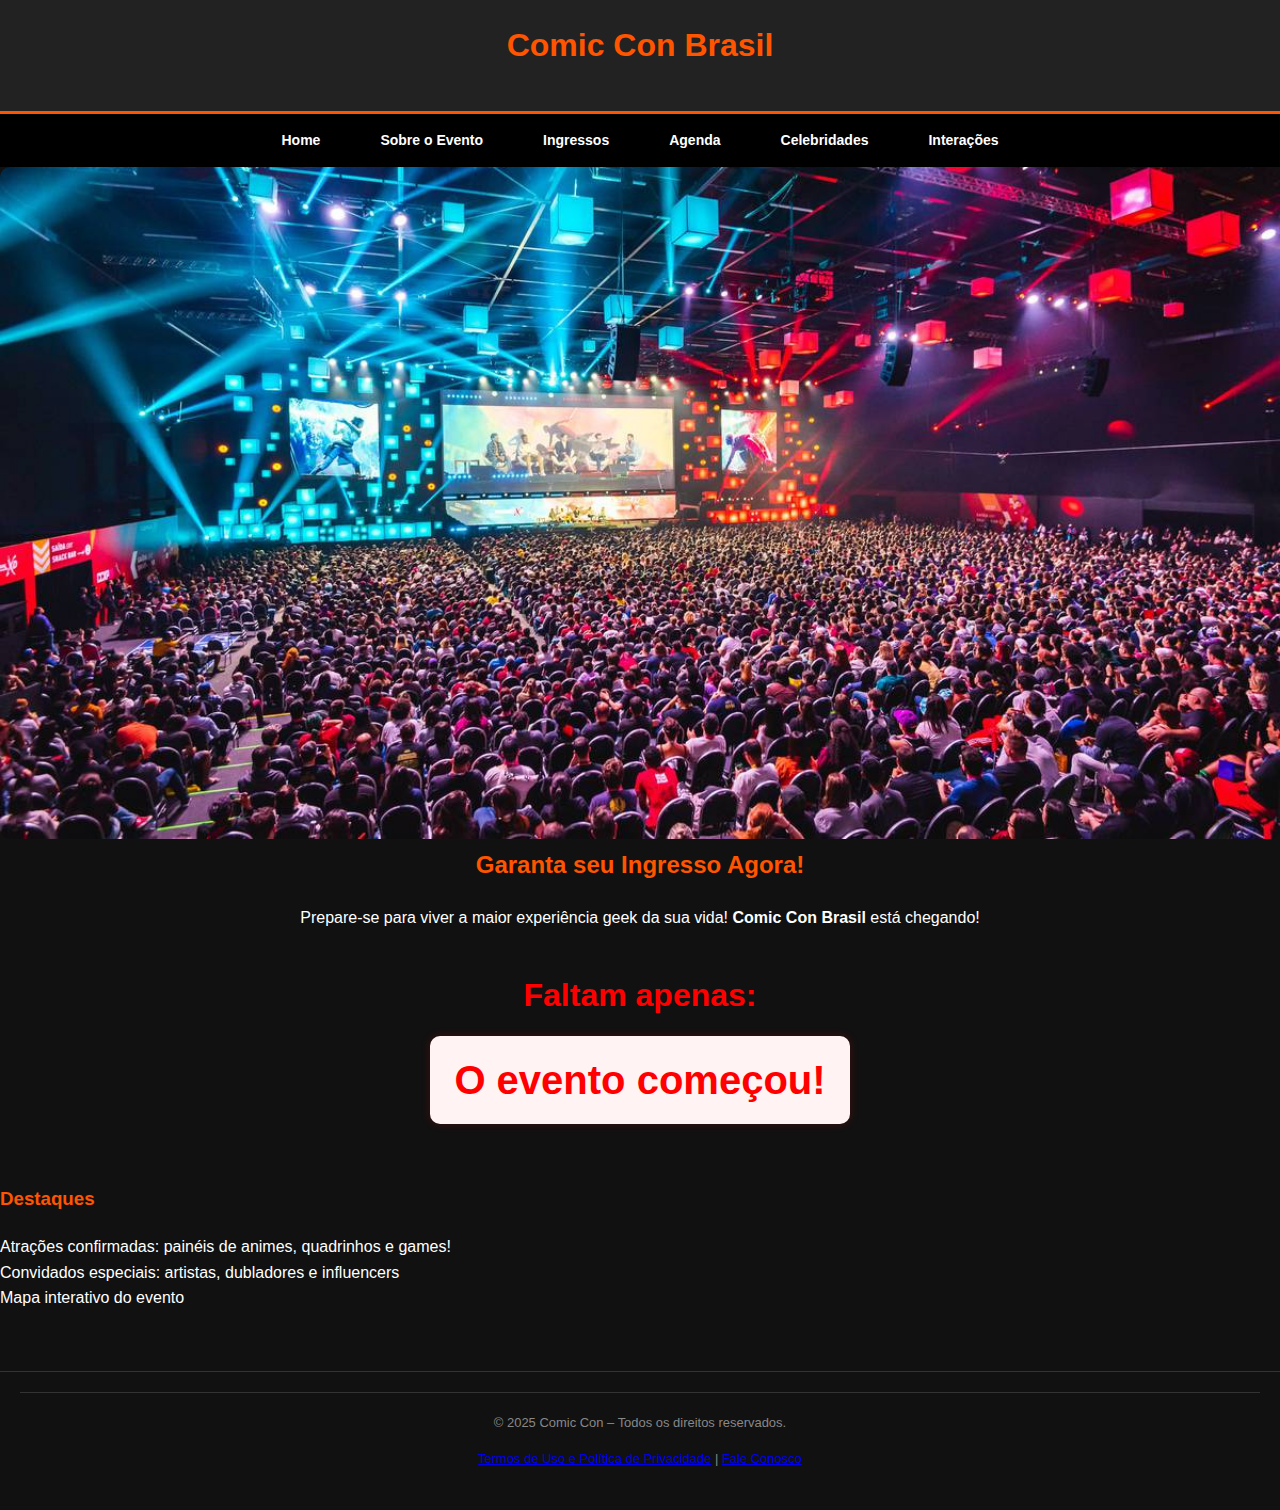
<file: index.html>
<!DOCTYPE html>
<html lang="pt-BR">
<head>
  <meta charset="UTF-8">
  <meta name="viewport" content="width=device-width, initial-scale=1.0">
    <link rel="icon" href="favicon mamaco.png" type="image/x-icon">
  <title>Comic Con Brasil</title>
  <link rel="stylesheet" href="style.css">
</head>
<body>
  <header class="topo">
    <h1>Comic Con Brasil
    </h1>
  </header>
  <nav>
    <a href="index.html">Home</a>
    <a href="sobre.html">Sobre o Evento</a>
    <a href="ingressos.html">Ingressos</a>
    <a href="programação.html">Agenda</a>
    <a href="participantescomic.html">Celebridades</a>
    <a href="interacao.html">Interações</a>
  </nav>

  <main class="conteudo">
    <section>
      <img src="ccxp-2019.png" alt="Banner Comic Con" style="width:100%; border-radius: 10px;">
      <center><h2>Garanta seu Ingresso Agora!</h2>
      <p>Prepare-se para viver a maior experiência geek da sua vida! <strong>Comic Con Brasil</strong> está chegando!</p></center>
    <section class="contagem-container">
    <h2>Faltam apenas:</h2>
      <div id="contador" class="contador-dinamico"></div>
    </section>



    </section>

    <section>
      <h3>Destaques</h3>
      <ul>
        <li>Atrações confirmadas: painéis de animes, quadrinhos e games!</li>
        <li>Convidados especiais: artistas, dubladores e influencers</li>
        <li>Mapa interativo do evento</li>
      </ul>
    </section>
  </main>
  <script>
  function atualizarContador() {
    const dataEvento = new Date("2025-09-01T10:00:00"); // Data do evento
    const agora = new Date();
    const tempoRestante = dataEvento - agora;

    if (tempoRestante <= 0) {
      document.getElementById("contador").innerHTML = "O evento começou!";
      return;
    }

    const dias = Math.floor(tempoRestante / (1000 * 60 * 60 * 24));
    const horas = Math.floor((tempoRestante / (1000 * 60 * 60)) % 24);
    const minutos = Math.floor((tempoRestante / (1000 * 60)) % 60);
    const segundos = Math.floor((tempoRestante / 1000) % 60);

    document.getElementById("contador").innerHTML =
      `${dias}d ${horas}h ${minutos}m ${segundos}s`;
  }

  setInterval(atualizarContador, 1000);
  atualizarContador(); // Executa ao carregar
</script>
<footer>
  <footer>
  <p>© 2025 Comic Con – Todos os direitos reservados.</p>
  <a href="termos.html">Termos de Uso e Política de Privacidade</a> |
  <a href="contato.html">Fale Conosco</a>
</footer>

</footer>
</body>
</html>
</file>
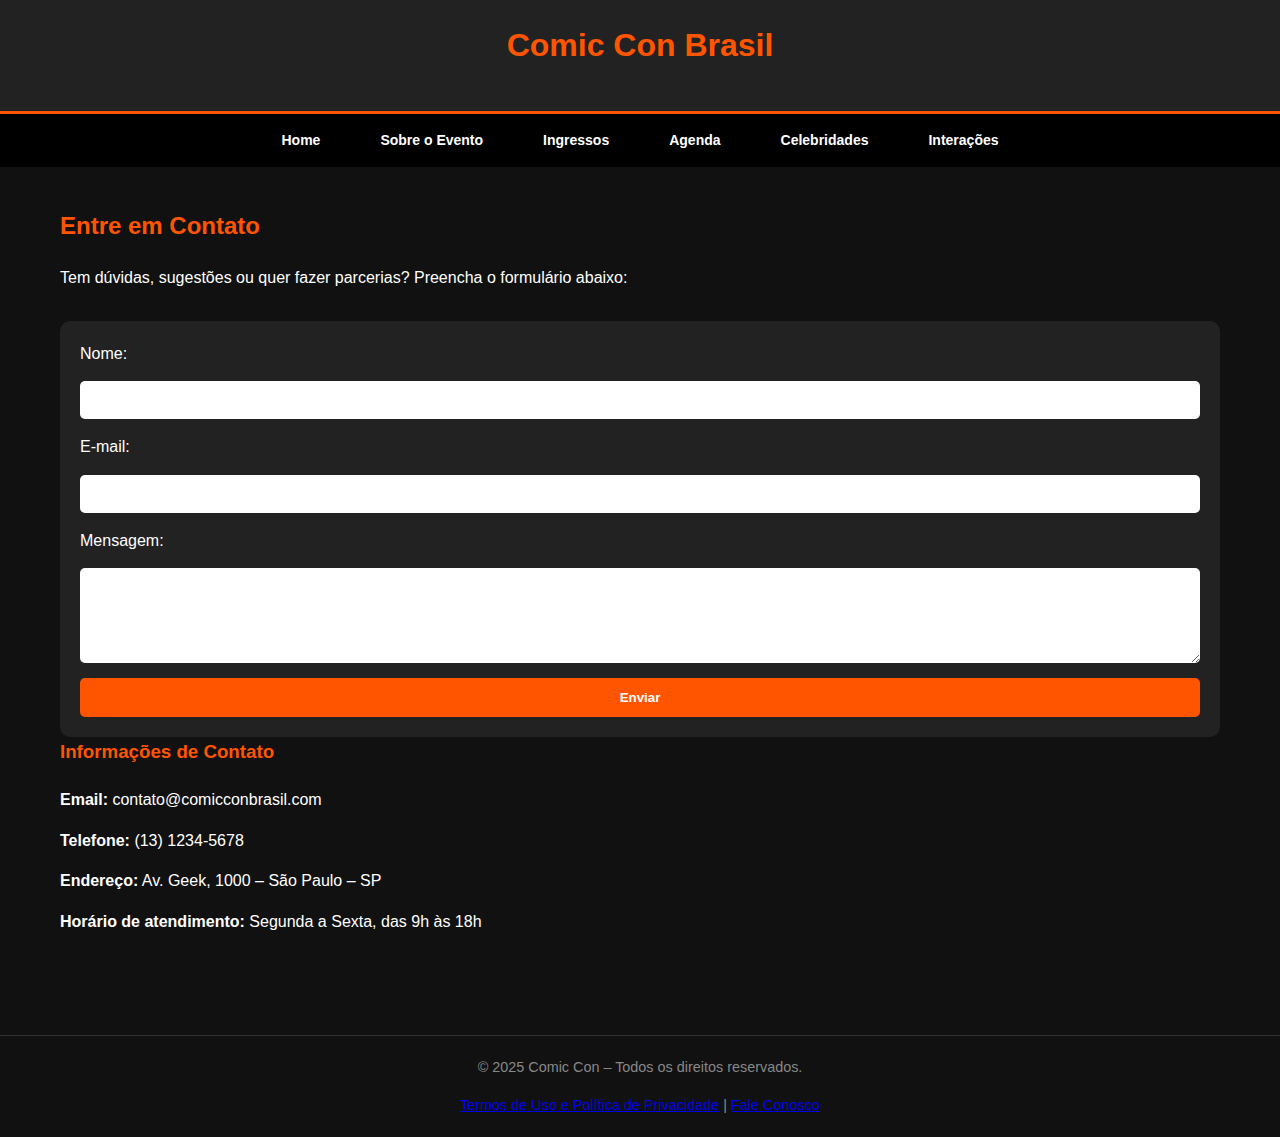
<file: contato.html>
<!DOCTYPE html>
<html lang="pt-BR">
<head>
  <meta charset="UTF-8" />
  <meta name="viewport" content="width=device-width, initial-scale=1.0" />
    <link rel="icon" href="favicon mamaco.png" type="image/x-icon">
  <title>Contato - Comic Con</title>
  <link rel="stylesheet" href="style.css" />
</head>
<body>
  <header>
    <h1>Comic Con Brasil</h1>
  </header>

  <nav>
    <a href="index.html">Home</a>
    <a href="sobre.html">Sobre o Evento</a>
    <a href="ingressos.html">Ingressos</a>
    <a href="programação.html">Agenda</a>
    <a href="participantescomic.html">Celebridades</a>
    <a href="interacao.html">Interações</a>
  </nav>

  <main class="container">
    <section>
      <h2>Entre em Contato</h2>
      <p>Tem dúvidas, sugestões ou quer fazer parcerias? Preencha o formulário abaixo:</p>

      <form action="#" method="post" class="formulario-contato">
        <label for="nome">Nome:</label>
        <input type="text" id="nome" name="nome" required />

        <label for="email">E-mail:</label>
        <input type="email" id="email" name="email" required />

        <label for="mensagem">Mensagem:</label>
        <textarea id="mensagem" name="mensagem" rows="5" required></textarea>

        <button type="submit">Enviar</button>
      </form>

      <div class="info-contato">
        <h3>Informações de Contato</h3>
        <p><strong>Email:</strong> contato@comicconbrasil.com</p>
        <p><strong>Telefone:</strong> (13) 1234-5678</p>
        <p><strong>Endereço:</strong> Av. Geek, 1000 – São Paulo – SP</p>
        <p><strong>Horário de atendimento:</strong> Segunda a Sexta, das 9h às 18h</p>
      </div>
    </section>
  </main>

  <footer>
  <p>© 2025 Comic Con – Todos os direitos reservados.</p>
  <a href="termos.html">Termos de Uso e Política de Privacidade</a> |
  <a href="contato.html">Fale Conosco</a>
  </footer>
</body>
</html>
</file>
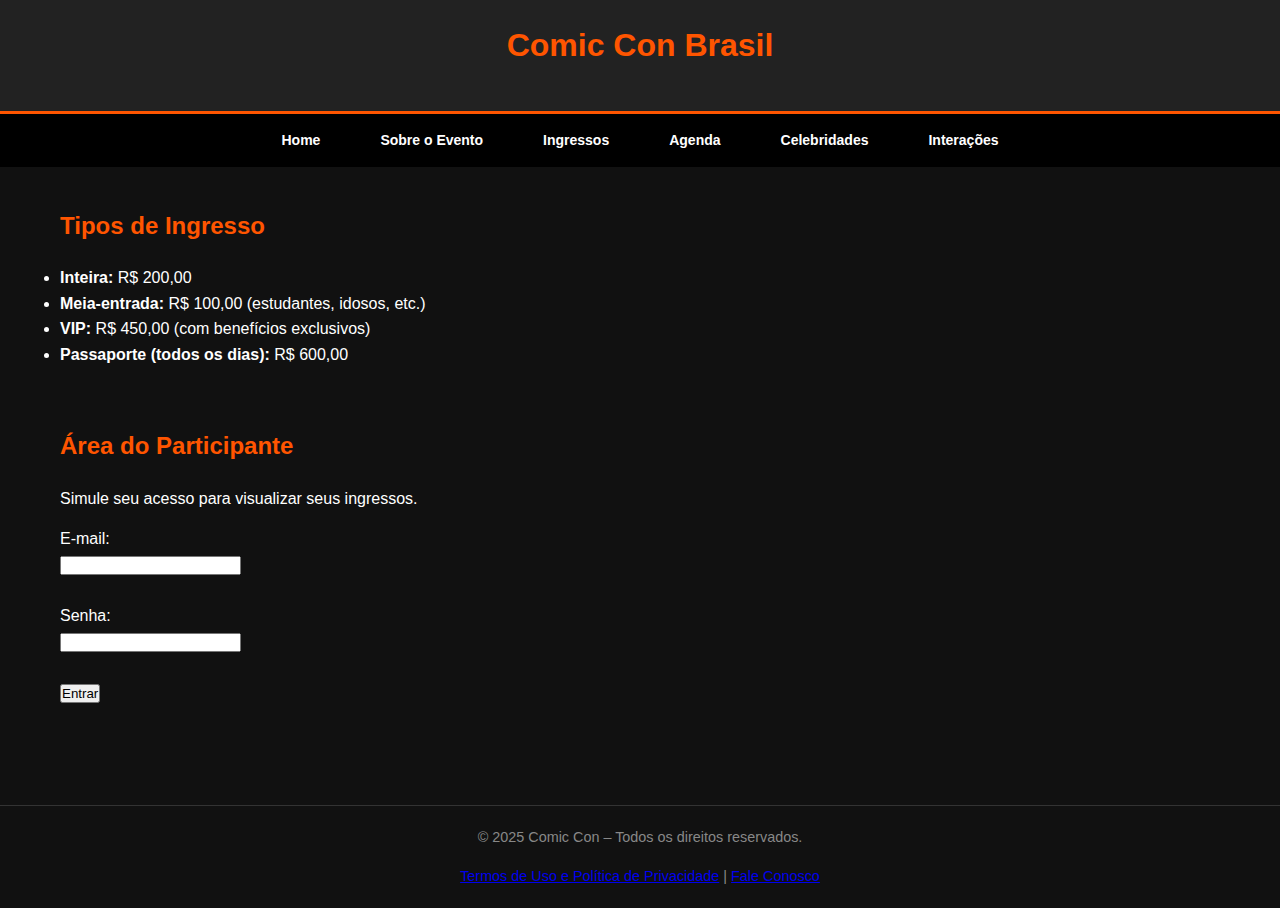
<file: ingressos.html>
<!DOCTYPE html>
<html lang="pt-br">
<head>
  <meta charset="UTF-8">
  <meta name="viewport" content="width=device-width, initial-scale=1.0">
    <link rel="icon" href="favicon mamaco.png" type="image/x-icon">
  <title>Ingressos - Comic Con</title>
  <link rel="stylesheet" href="style.css">
</head>
<body>
  <header>
    <h1>Comic Con Brasil</h1>

  </header>  
    <nav>
    <a href="index.html">Home</a>
    <a href="sobre.html">Sobre o Evento</a>
    <a href="ingressos.html">Ingressos</a>
    <a href="programação.html">Agenda</a>
    <a href="participantescomic.html">Celebridades</a>
    <a href="interacao.html">Interações</a>
    </nav>

  <main class="container">
    <section>
      <h2>Tipos de Ingresso</h2>
      <ul>
        <li><strong>Inteira:</strong> R$ 200,00</li>
        <li><strong>Meia-entrada:</strong> R$ 100,00 (estudantes, idosos, etc.)</li>
        <li><strong>VIP:</strong> R$ 450,00 (com benefícios exclusivos)</li>
        <li><strong>Passaporte (todos os dias):</strong> R$ 600,00</li>
      </ul>
    </section>

    <section>
      <h2>Área do Participante</h2>
      <p>Simule seu acesso para visualizar seus ingressos.</p>
      <form onsubmit="event.preventDefault(); mostrarIngresso();">
        <label for="email">E-mail:</label><br>
        <input type="email" id="email" required><br><br>

        <label for="senha">Senha:</label><br>
        <input type="password" id="senha" required><br><br>

        <button type="submit">Entrar</button>
      </form>

      <div id="ingressoInfo" style="display: none; margin-top: 20px;">
        <h3>Obrigado Por comprar os ingressos</h3>
        <p>Você adquiriu o ingresso VIP para o evento nos dias 10 a 13 de dezembro.</p>
      </div>
    </section>
  </main>

  <footer>
  <p>© 2025 Comic Con – Todos os direitos reservados.</p>
  <a href="termos.html">Termos de Uso e Política de Privacidade</a> |
  <a href="contato.html">Fale Conosco</a>
  </footer>

  <script>
    function mostrarIngresso() {
      document.getElementById("ingressoInfo").style.display = "block";
    }
  </script>
</body>
</html>
</file>
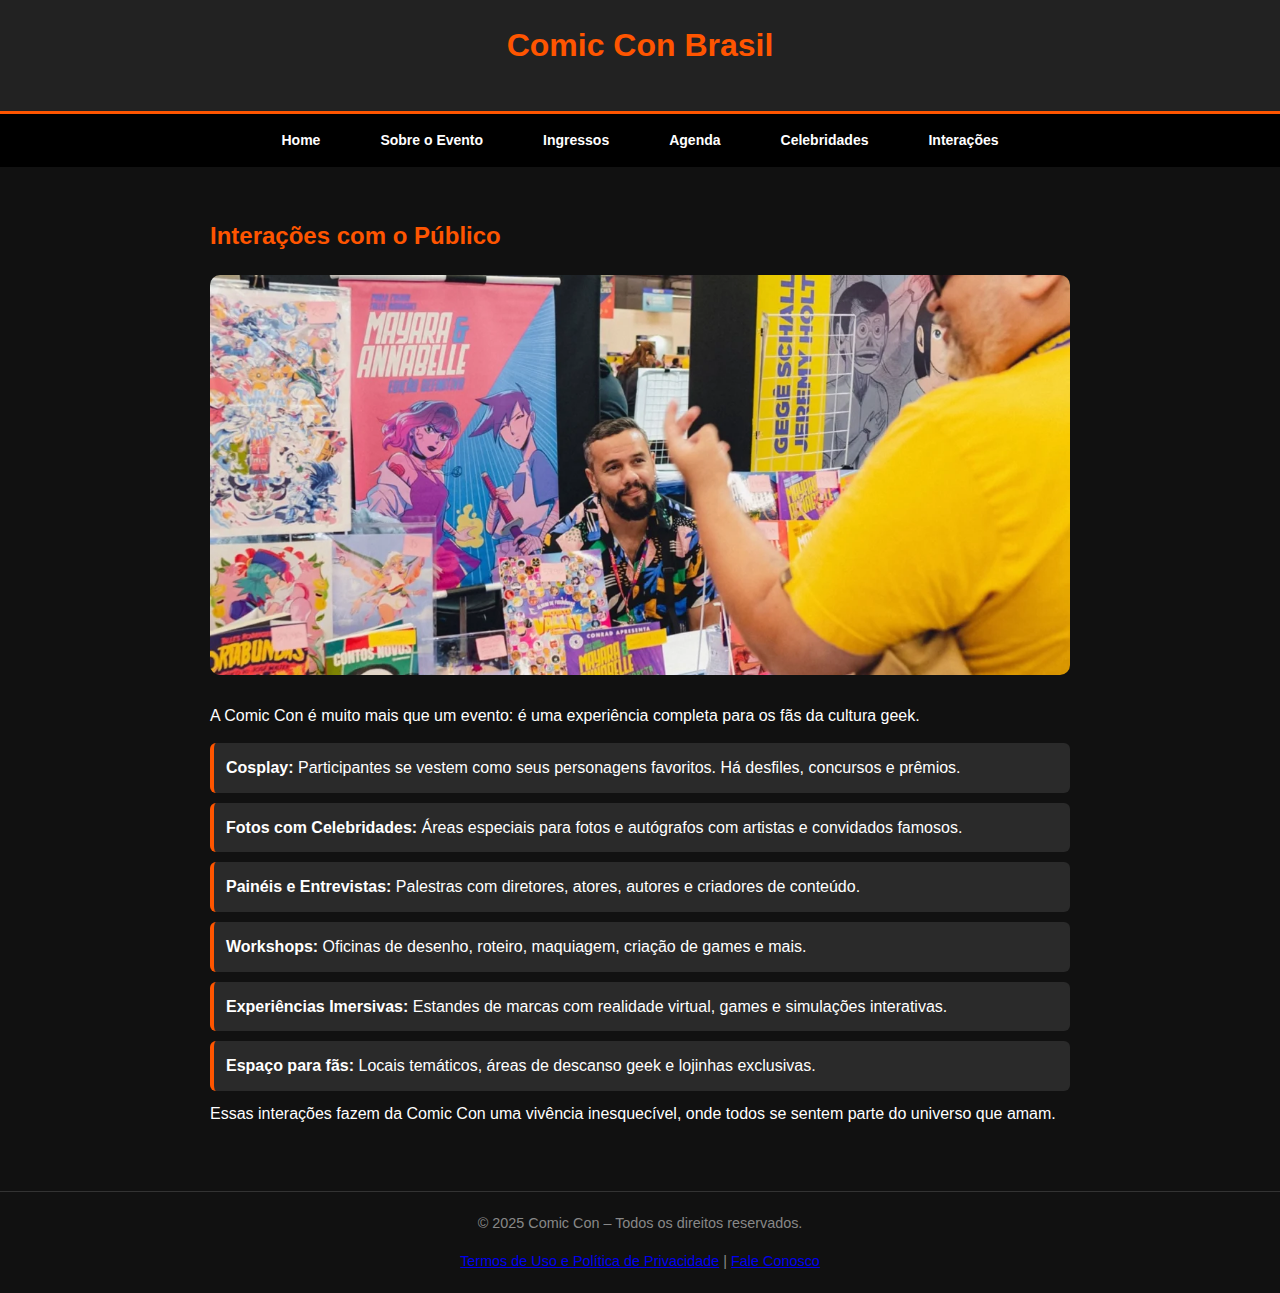
<file: interacao.html>
<!DOCTYPE html>
<html lang="pt-br">
<head>
  <meta charset="UTF-8">
  <meta name="viewport" content="width=device-width, initial-scale=1.0">

  <title>Interações com o Público - Comic Con</title>
   <link rel="icon" href="favicon mamaco.png" type="image/x-icon">
  <link rel="stylesheet" href="style.css">
</head>
<body>

  <header>
     <h1>Comic Con Brasil</h1>
  </header>

  <nav>
    <a href="index.html">Home</a>
    <a href="sobre.html">Sobre o Evento</a>
    <a href="ingressos.html">Ingressos</a>
    <a href="programação.html">Agenda</a>
    <a href="participantescomic.html">Celebridades</a>
    <a href="interacao.html">Interações</a>
  </nav>

  <div class="interacoes">
    <h2>Interações com o Público</h2>

    <img src="como-chegar-comic-con.png.webp" alt="Imagem de cosplay ou interação com público" class="imagem-interacao">

    <p>A Comic Con é muito mais que um evento: é uma experiência completa para os fãs da cultura geek.</p>

    <ul>
      <li><strong>Cosplay:</strong> Participantes se vestem como seus personagens favoritos. Há desfiles, concursos e prêmios.</li>
      <li><strong>Fotos com Celebridades:</strong> Áreas especiais para fotos e autógrafos com artistas e convidados famosos.</li>
      <li><strong>Painéis e Entrevistas:</strong> Palestras com diretores, atores, autores e criadores de conteúdo.</li>
      <li><strong>Workshops:</strong> Oficinas de desenho, roteiro, maquiagem, criação de games e mais.</li>
      <li><strong>Experiências Imersivas:</strong> Estandes de marcas com realidade virtual, games e simulações interativas.</li>
      <li><strong>Espaço para fãs:</strong> Locais temáticos, áreas de descanso geek e lojinhas exclusivas.</li>
    </ul>

    <p>Essas interações fazem da Comic Con uma vivência inesquecível, onde todos se sentem parte do universo que amam.</p>
  </div>
  <footer>
  <p>© 2025 Comic Con – Todos os direitos reservados.</p>
  <a href="termos.html">Termos de Uso e Política de Privacidade</a> |
  <a href="contato.html">Fale Conosco</a>
</footer>
</body>
</html>
</file>
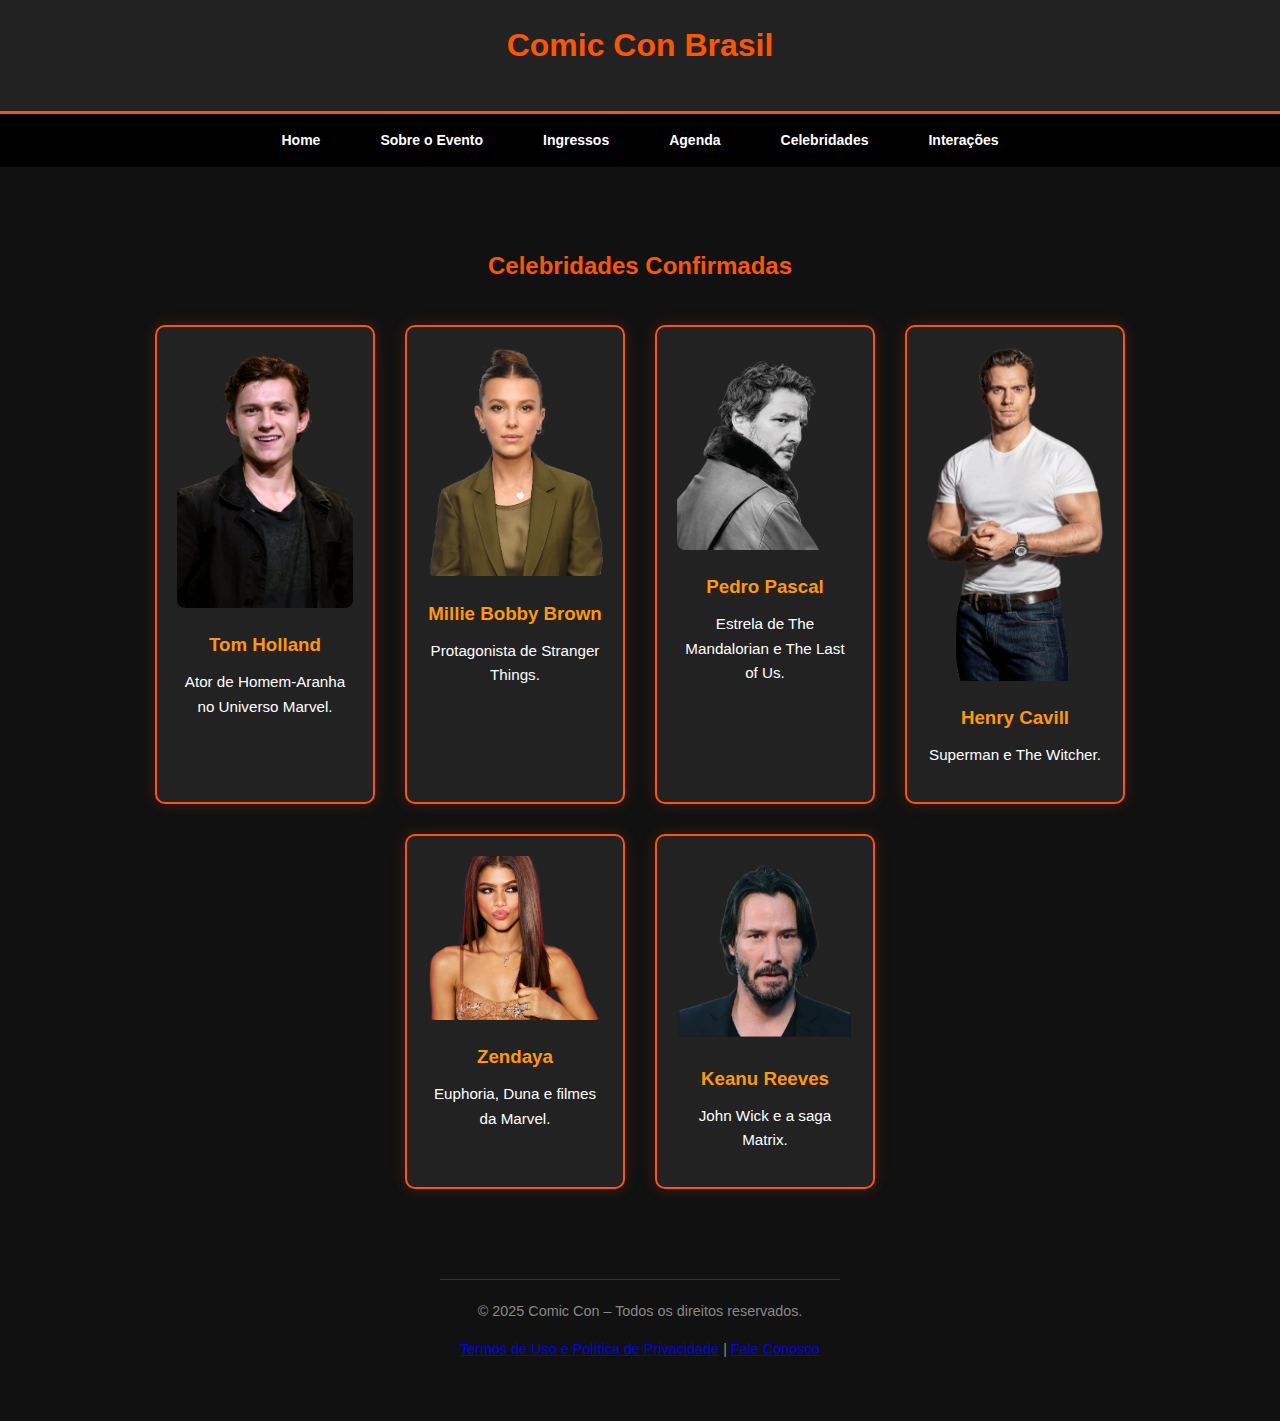
<file: participantescomic.html>
<!DOCTYPE html>
<html lang="pt-br">
<head>
  <meta charset="UTF-8">
  <meta name="viewport" content="width=device-width, initial-scale=1.0">
  <title>Celebridades - Comic Con</title>
   <link rel="icon" href="favicon mamaco.png" type="image/x-icon">
  <link rel="stylesheet" href="style.css">
</head>
<body>

  <header>
    <h1>Comic Con Brasil</h1>
  </header>

  <nav>
    <a href="index.html">Home</a>
    <a href="sobre.html">Sobre o Evento</a>
    <a href="ingressos.html">Ingressos</a>
    <a href="programação.html">Agenda</a>
    <a href="participantescomic.html">Celebridades</a>
    <a href="interacao.html">Interações</a>
  </nav>


  <div class="convidados-container">
  <div class="content">
  <section class="container">
  <CENTER><h2>Celebridades Confirmadas</h2></CENTER>  
  <div class="lista-convidados">
    <div class="convidado-card">
      <img src="Tom-Holland-Transparent-Image.png" alt="Tom Holland">
      <h3>Tom Holland</h3>
      <p>Ator de Homem-Aranha no Universo Marvel.</p>
    </div>
    <div class="convidado-card">
      <img src="Actress-Millie-Bobby-Brown-PNG-High-Quality-Image.png" alt="Millie Bobby Brown">
      <h3>Millie Bobby Brown</h3>
      <p>Protagonista de Stranger Things.</p>
    </div>
    <div class="convidado-card">
      <img src="pedro_pascal_side_looks_png_image_by_ongpng_dgyurxl-fullview-removebg-preview.png" alt="Pedro Pascal">
      <h3>Pedro Pascal</h3>
      <p>Estrela de The Mandalorian e The Last of Us.</p>
    </div>


      <div class="convidado-card">
        <img src="4014d3c2da7591f7749333b508711c9c-removebg-preview.png" alt="Henry Cavill">
        <h3>Henry Cavill</h3>
        <p>Superman e The Witcher.</p>
      </div>

      <div class="convidado-card">
        <img src="Zendaya-Download-Transparent-PNG-Image.png" alt="Zendaya">
        <h3>Zendaya</h3>
        <p>Euphoria, Duna e filmes da Marvel.</p>
      </div>

      <div class="convidado-card">
        <img src="730-7308587_keanu-reeves-png-removebg-preview.png" alt="Keanu Reeves">
        <h3>Keanu Reeves</h3>
        <p>John Wick e a saga Matrix.</p>
      </div>
</div>
  </div>
   <footer>
  <p>© 2025 Comic Con – Todos os direitos reservados.</p>
  <a href="termos.html">Termos de Uso e Política de Privacidade</a> |
  <a href="contato.html">Fale Conosco</a>
  </footer>
</body>
</html>
</file>
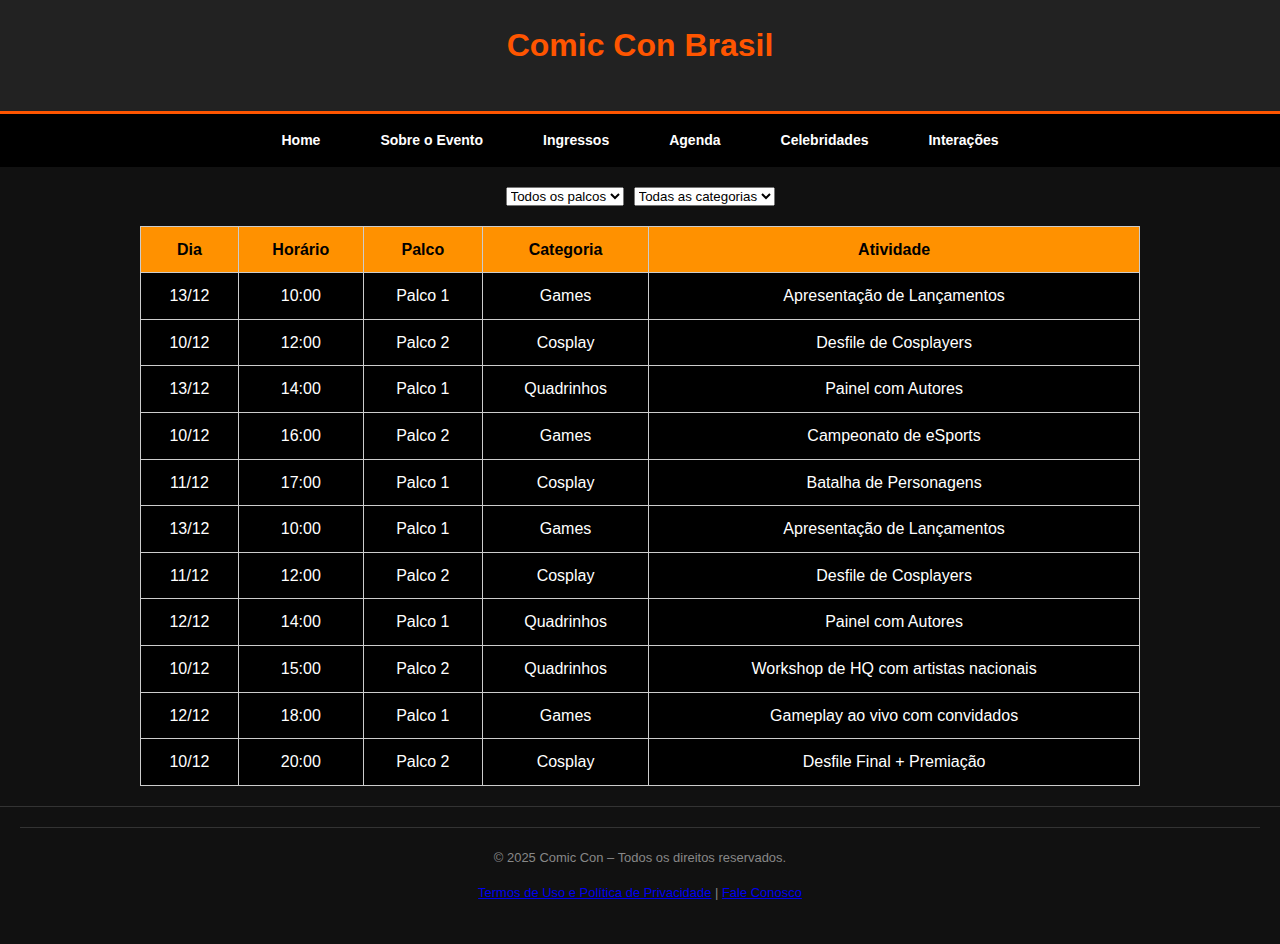
<file: programação.html>
<!DOCTYPE html>
<html lang="pt-BR">
<head>
  <meta charset="UTF-8">
  <meta name="viewport" content="width=device-width, initial-scale=1.0">
   <link rel="icon" href="favicon mamaco.png" type="image/x-icon">
  <title>Programação - Comic Con</title>
  <link rel="stylesheet" href="style.css">
  <style>
    .filtros {
      margin: 20px auto;
      max-width: 800px;
      display: flex;
      gap: 10px;
      justify-content: center;
    }
    .tabela-programacao {
      max-width: 1000px;
      margin: 20px auto;
      border-collapse: collapse;
      width: 100%;
    }
    .tabela-programacao th, .tabela-programacao td {
      border: 1px solid #ccc;
      padding: 10px;
      text-align: center;
    }
    .tabela-programacao th {
      background-color: #ff9100;
      color: rgb(0, 0, 0);
    }
    .tabela-programacao td {
      background-color: #000000;
    }
  </style>
</head>
<body>
  <header class="topo">
    <h1>Comic Con Brasil</h1>
  </header>
  <nav>
     <a href="index.html">Home</a>
    <a href="sobre.html">Sobre o Evento</a>
    <a href="ingressos.html">Ingressos</a>
    <a href="programação.html">Agenda</a>
    <a href="participantescomic.html">Celebridades</a>
    <a href="interacao.html">Interações</a>
  </nav>


  <main>
    <section class="filtros">
      <select id="filtroPalco">
        <option value="">Todos os palcos</option>
        <option value="palco1">Palco 1</option>
        <option value="palco2">Palco 2</option>
      </select>
      <select id="filtroCategoria">
        <option value="">Todas as categorias</option>
        <option value="games">Games</option>
        <option value="cosplay">Cosplay</option>
        <option value="quadrinhos">Quadrinhos</option>
      </select>
    </section>

    <table class="tabela-programacao">
      <thead>
        <tr>
          <th>Dia</th>
          <th>Horário</th>
          <th>Palco</th>
          <th>Categoria</th>
          <th>Atividade</th>
        </tr>
      </thead>
  <tbody id="corpoTabela">
<tr data-palco="palco1" data-categoria="games">
  <td>13/12</td>
  <td>10:00</td>
  <td>Palco 1</td>
  <td>Games</td>
  <td>Apresentação de Lançamentos</td>
</tr>
<tr data-palco="palco2" data-categoria="cosplay">
  <td>10/12</td>
  <td>12:00</td>
  <td>Palco 2</td>
  <td>Cosplay</td>
  <td>Desfile de Cosplayers</td>
</tr>
<tr data-palco="palco1" data-categoria="quadrinhos">
  <td>13/12</td>
  <td>14:00</td>
  <td>Palco 1</td>
  <td>Quadrinhos</td>
  <td>Painel com Autores</td>
</tr>
<tr data-palco="palco2" data-categoria="games">
  <td>10/12</td>
  <td>16:00</td>
  <td>Palco 2</td>
  <td>Games</td>
  <td>Campeonato de eSports</td>
</tr>
<tr data-palco="palco1" data-categoria="cosplay">
  <td>11/12</td>
  <td>17:00</td>
  <td>Palco 1</td>
  <td>Cosplay</td>
  <td>Batalha de Personagens</td>
  <tr data-palco="palco1" data-categoria="games">
</tr>
  <td>13/12</td>
  <td>10:00</td>
  <td>Palco 1</td>
  <td>Games</td>
  <td>Apresentação de Lançamentos</td>
</tr>
  <tr data-palco="palco2" data-categoria="cosplay">
  <td>11/12</td>
  <td>12:00</td>
  <td>Palco 2</td>
  <td>Cosplay</td>
  <td>Desfile de Cosplayers</td>
</tr>
<tr data-palco="palco1" data-categoria="quadrinhos">
  <td>12/12</td>
  <td>14:00</td>
  <td>Palco 1</td>
  <td>Quadrinhos</td>
  <td>Painel com Autores</td>
</tr>
<tr data-palco="palco2" data-categoria="quadrinhos">
  <td>10/12</td>
  <td>15:00</td>
  <td>Palco 2</td>
  <td>Quadrinhos</td>
  <td>Workshop de HQ com artistas nacionais</td>
</tr>
<tr data-palco="palco1" data-categoria="games">
  <td>12/12</td>
  <td>18:00</td>
  <td>Palco 1</td>
  <td>Games</td>
  <td>Gameplay ao vivo com convidados</td>
</tr>
<tr data-palco="palco2" data-categoria="cosplay">
  <td>10/12</td>
  <td>20:00</td>
  <td>Palco 2</td>
  <td>Cosplay</td>
  <td>Desfile Final + Premiação</td>
</tr>
      </tbody>
    </table>
    <div id="mensagemVazia" style="display: none; text-align: center; color: #f50; font-weight: bold; margin-top: 20px;">
  Nenhuma atividade encontrada para os filtros selecionados.
</div>
  </main>

 <footer>
<footer>
  <p>© 2025 Comic Con – Todos os direitos reservados.</p>
  <a href="termos.html">Termos de Uso e Política de Privacidade</a> |
  <a href="contato.html">Fale Conosco</a>
</footer>

</footer>
  <script>
    const filtroPalco = document.getElementById('filtroPalco');
    const filtroCategoria = document.getElementById('filtroCategoria');
    const linhas = document.querySelectorAll('#corpoTabela tr');
 
function filtrar() {
  const palco = filtroPalco.value;
  const categoria = filtroCategoria.value;

  let algumVisivel = false;

  linhas.forEach(linha => {
    const palcoLinha = linha.dataset.palco;
    const categoriaLinha = linha.dataset.categoria;

    const mostrar = (!palco || palco === palcoLinha) && (!categoria || categoria === categoriaLinha);
    linha.style.display = mostrar ? '' : 'none';

    if (mostrar) {
      algumVisivel = true;
    }
  });

  // Mostra ou esconde a mensagem "Nenhum resultado"
  const mensagem = document.getElementById("mensagemVazia");
  mensagem.style.display = algumVisivel ? 'none' : '';
}


    filtroPalco.addEventListener('change', filtrar);
    filtroCategoria.addEventListener('change', filtrar);
  </script>
</body>
</html>
</file>
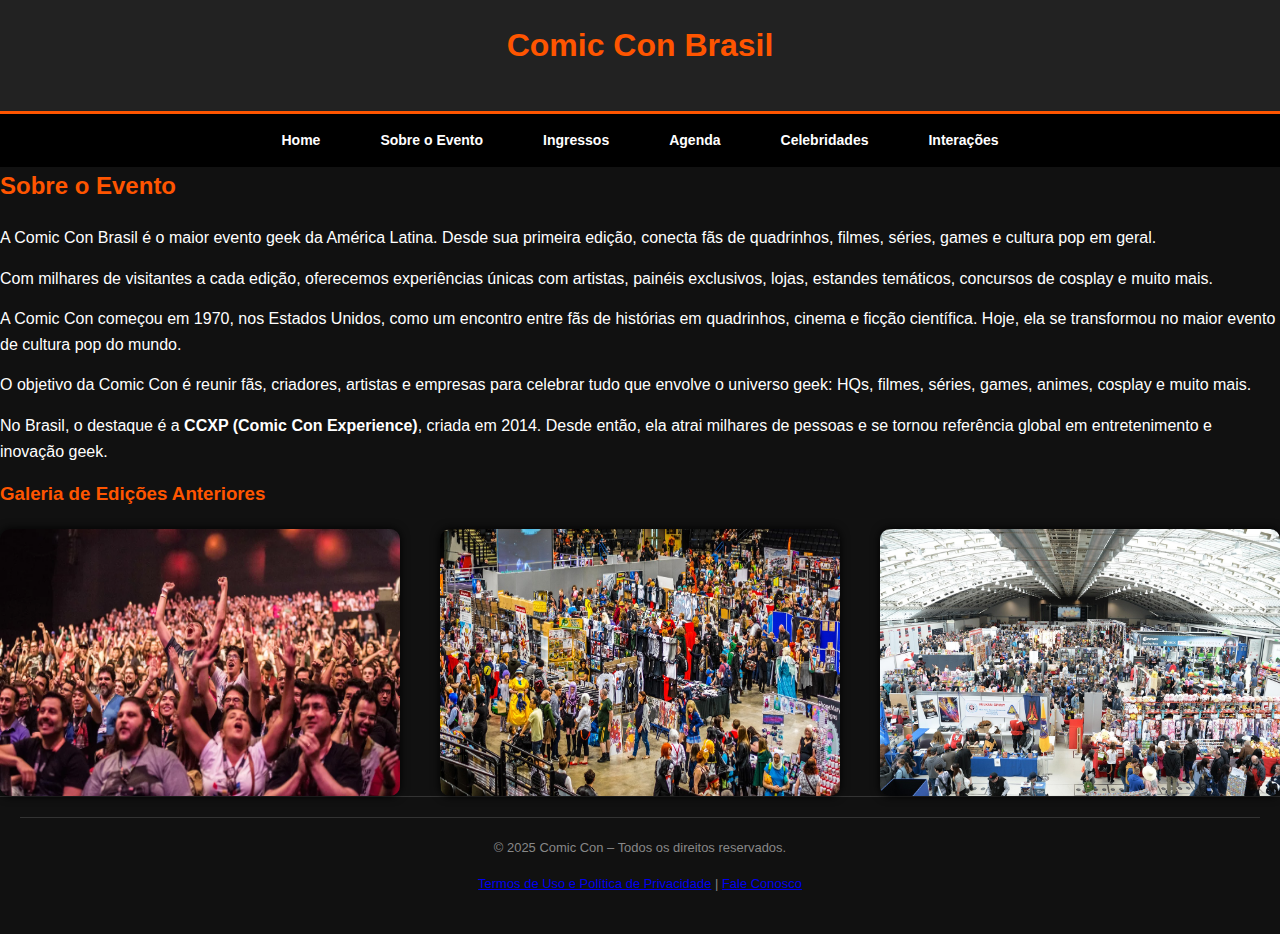
<file: sobre.html>
<!-- sobre.html - Sobre o Evento -->
<!DOCTYPE html>
<html lang="pt-BR">
<head>
  <meta charset="UTF-8">
  <meta name="viewport" content="width=device-width, initial-scale=1.0">
  <link rel="icon" href="favicon mamaco.png" type="image/x-icon">
  <title>Sobre o Evento  - Comic Con</title>
  <link rel="stylesheet" href="style.css">
</head>
<body>
  <header class="topo">
    <h1>Comic Con Brasil</h1>
  </header>
  <nav>
     <a href="index.html">Home</a>
    <a href="sobre.html">Sobre o Evento</a>
    <a href="ingressos.html">Ingressos</a>
    <a href="programação.html">Agenda</a>
    <a href="participantescomic.html">Celebridades</a>
    <a href="interacao.html">Interações</a>
  </nav>

  <main class="conteudo">
    <h2>Sobre o Evento</h2>
    <p>A Comic Con Brasil é o maior evento geek da América Latina. Desde sua primeira edição, conecta fãs de quadrinhos, filmes, séries, games e cultura pop em geral.</p>
    <p>Com milhares de visitantes a cada edição, oferecemos experiências únicas com artistas, painéis exclusivos, lojas, estandes temáticos, concursos de cosplay e muito mais.</p>
     <p>
      A Comic Con começou em 1970, nos Estados Unidos, como um encontro entre fãs de histórias em quadrinhos, cinema e ficção científica. Hoje, ela se transformou no maior evento de cultura pop do mundo.
    </p>
    <p>
      O objetivo da Comic Con é reunir fãs, criadores, artistas e empresas para celebrar tudo que envolve o universo geek: HQs, filmes, séries, games, animes, cosplay e muito mais.
    </p>
    <p>
      No Brasil, o destaque é a <strong>CCXP (Comic Con Experience)</strong>, criada em 2014. Desde então, ela atrai milhares de pessoas e se tornou referência global em entretenimento e inovação geek.
    </p>

    <h3>Galeria de Edições Anteriores</h3>
    <div class="galeria">
      <img src="ccxp.png" alt="Público empolgado">
      <img src="Eventos-2024.jpg" alt="Palco principal">
      <img src="comic-con-2228405_1280.jpg" alt="Estandes e produtos">
    </div>
  </main>
  <footer>
<footer>
  <p>© 2025 Comic Con – Todos os direitos reservados.</p>
  <a href="termos.html">Termos de Uso e Política de Privacidade</a> |
  <a href="contato.html">Fale Conosco</a>
</footer>

</footer>
</body>
</html>
</file>
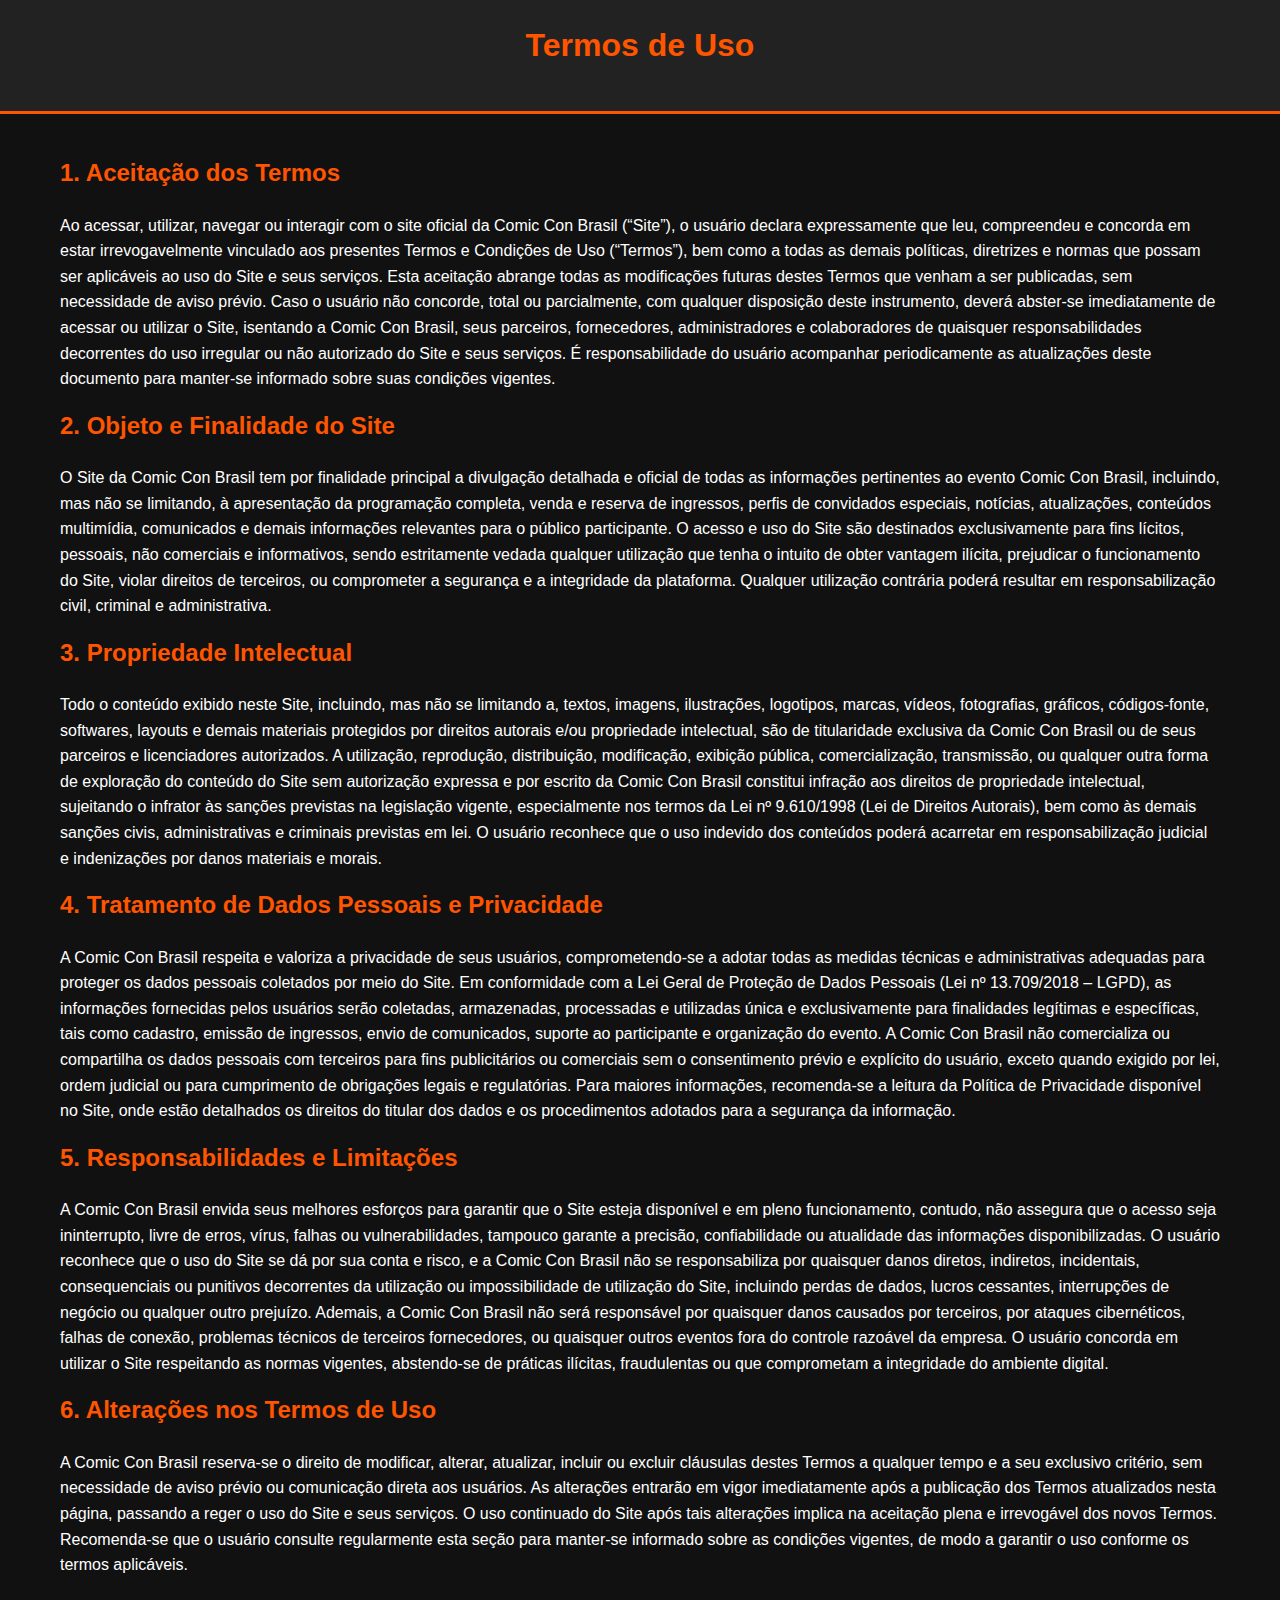
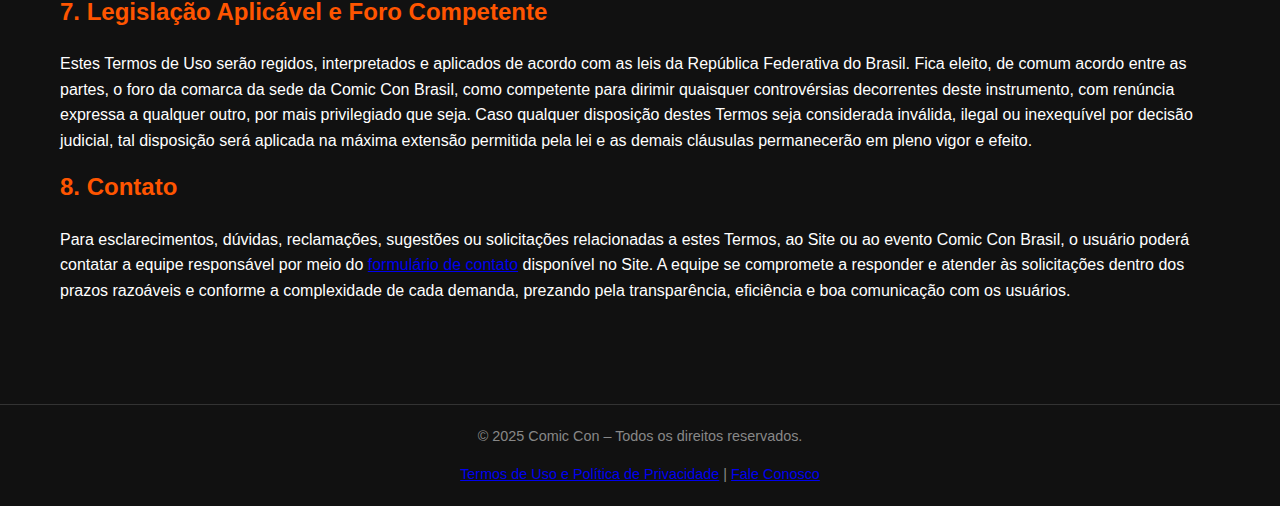
<file: termos.html>
<!DOCTYPE html>
<html lang="pt-BR">
<head>
  <meta charset="UTF-8">
  <title>Termos de Uso - Comic Con Brasil</title>
   <link rel="icon" href="favicon mamaco.png" type="image/x-icon">
  <link rel="stylesheet" href="style.css">
</head>
<body>
  <header>
    <h1>Termos de Uso</h1>
  </header>

  <div class="container">
    <section>
  <h2>1. Aceitação dos Termos</h2>
<p>Ao acessar, utilizar, navegar ou interagir com o site oficial da Comic Con Brasil (“Site”), o usuário declara expressamente que leu, compreendeu e concorda em estar irrevogavelmente vinculado aos presentes Termos e Condições de Uso (“Termos”), bem como a todas as demais políticas, diretrizes e normas que possam ser aplicáveis ao uso do Site e seus serviços. Esta aceitação abrange todas as modificações futuras destes Termos que venham a ser publicadas, sem necessidade de aviso prévio. Caso o usuário não concorde, total ou parcialmente, com qualquer disposição deste instrumento, deverá abster-se imediatamente de acessar ou utilizar o Site, isentando a Comic Con Brasil, seus parceiros, fornecedores, administradores e colaboradores de quaisquer responsabilidades decorrentes do uso irregular ou não autorizado do Site e seus serviços. É responsabilidade do usuário acompanhar periodicamente as atualizações deste documento para manter-se informado sobre suas condições vigentes.</p>

<h2>2. Objeto e Finalidade do Site</h2>
<p>O Site da Comic Con Brasil tem por finalidade principal a divulgação detalhada e oficial de todas as informações pertinentes ao evento Comic Con Brasil, incluindo, mas não se limitando, à apresentação da programação completa, venda e reserva de ingressos, perfis de convidados especiais, notícias, atualizações, conteúdos multimídia, comunicados e demais informações relevantes para o público participante. O acesso e uso do Site são destinados exclusivamente para fins lícitos, pessoais, não comerciais e informativos, sendo estritamente vedada qualquer utilização que tenha o intuito de obter vantagem ilícita, prejudicar o funcionamento do Site, violar direitos de terceiros, ou comprometer a segurança e a integridade da plataforma. Qualquer utilização contrária poderá resultar em responsabilização civil, criminal e administrativa.</p>

<h2>3. Propriedade Intelectual</h2>
<p>Todo o conteúdo exibido neste Site, incluindo, mas não se limitando a, textos, imagens, ilustrações, logotipos, marcas, vídeos, fotografias, gráficos, códigos-fonte, softwares, layouts e demais materiais protegidos por direitos autorais e/ou propriedade intelectual, são de titularidade exclusiva da Comic Con Brasil ou de seus parceiros e licenciadores autorizados. A utilização, reprodução, distribuição, modificação, exibição pública, comercialização, transmissão, ou qualquer outra forma de exploração do conteúdo do Site sem autorização expressa e por escrito da Comic Con Brasil constitui infração aos direitos de propriedade intelectual, sujeitando o infrator às sanções previstas na legislação vigente, especialmente nos termos da Lei nº 9.610/1998 (Lei de Direitos Autorais), bem como às demais sanções civis, administrativas e criminais previstas em lei. O usuário reconhece que o uso indevido dos conteúdos poderá acarretar em responsabilização judicial e indenizações por danos materiais e morais.</p>

<h2>4. Tratamento de Dados Pessoais e Privacidade</h2>
<p>A Comic Con Brasil respeita e valoriza a privacidade de seus usuários, comprometendo-se a adotar todas as medidas técnicas e administrativas adequadas para proteger os dados pessoais coletados por meio do Site. Em conformidade com a Lei Geral de Proteção de Dados Pessoais (Lei nº 13.709/2018 – LGPD), as informações fornecidas pelos usuários serão coletadas, armazenadas, processadas e utilizadas única e exclusivamente para finalidades legítimas e específicas, tais como cadastro, emissão de ingressos, envio de comunicados, suporte ao participante e organização do evento. A Comic Con Brasil não comercializa ou compartilha os dados pessoais com terceiros para fins publicitários ou comerciais sem o consentimento prévio e explícito do usuário, exceto quando exigido por lei, ordem judicial ou para cumprimento de obrigações legais e regulatórias. Para maiores informações, recomenda-se a leitura da Política de Privacidade disponível no Site, onde estão detalhados os direitos do titular dos dados e os procedimentos adotados para a segurança da informação.</p>

<h2>5. Responsabilidades e Limitações</h2>
<p>A Comic Con Brasil envida seus melhores esforços para garantir que o Site esteja disponível e em pleno funcionamento, contudo, não assegura que o acesso seja ininterrupto, livre de erros, vírus, falhas ou vulnerabilidades, tampouco garante a precisão, confiabilidade ou atualidade das informações disponibilizadas. O usuário reconhece que o uso do Site se dá por sua conta e risco, e a Comic Con Brasil não se responsabiliza por quaisquer danos diretos, indiretos, incidentais, consequenciais ou punitivos decorrentes da utilização ou impossibilidade de utilização do Site, incluindo perdas de dados, lucros cessantes, interrupções de negócio ou qualquer outro prejuízo. Ademais, a Comic Con Brasil não será responsável por quaisquer danos causados por terceiros, por ataques cibernéticos, falhas de conexão, problemas técnicos de terceiros fornecedores, ou quaisquer outros eventos fora do controle razoável da empresa. O usuário concorda em utilizar o Site respeitando as normas vigentes, abstendo-se de práticas ilícitas, fraudulentas ou que comprometam a integridade do ambiente digital.</p>

<h2>6. Alterações nos Termos de Uso</h2>
<p>A Comic Con Brasil reserva-se o direito de modificar, alterar, atualizar, incluir ou excluir cláusulas destes Termos a qualquer tempo e a seu exclusivo critério, sem necessidade de aviso prévio ou comunicação direta aos usuários. As alterações entrarão em vigor imediatamente após a publicação dos Termos atualizados nesta página, passando a reger o uso do Site e seus serviços. O uso continuado do Site após tais alterações implica na aceitação plena e irrevogável dos novos Termos. Recomenda-se que o usuário consulte regularmente esta seção para manter-se informado sobre as condições vigentes, de modo a garantir o uso conforme os termos aplicáveis.</p>

<h2>7. Legislação Aplicável e Foro Competente</h2>
<p>Estes Termos de Uso serão regidos, interpretados e aplicados de acordo com as leis da República Federativa do Brasil. Fica eleito, de comum acordo entre as partes, o foro da comarca da sede da Comic Con Brasil, como competente para dirimir quaisquer controvérsias decorrentes deste instrumento, com renúncia expressa a qualquer outro, por mais privilegiado que seja. Caso qualquer disposição destes Termos seja considerada inválida, ilegal ou inexequível por decisão judicial, tal disposição será aplicada na máxima extensão permitida pela lei e as demais cláusulas permanecerão em pleno vigor e efeito.</p>

<h2>8. Contato</h2>
<p>Para esclarecimentos, dúvidas, reclamações, sugestões ou solicitações relacionadas a estes Termos, ao Site ou ao evento Comic Con Brasil, o usuário poderá contatar a equipe responsável por meio do <a href="contato.html">formulário de contato</a> disponível no Site. A equipe se compromete a responder e atender às solicitações dentro dos prazos razoáveis e conforme a complexidade de cada demanda, prezando pela transparência, eficiência e boa comunicação com os usuários.</p>

    </section>
  </div>

<footer>
  <p>© 2025 Comic Con – Todos os direitos reservados.</p>
  <a href="termos.html">Termos de Uso e Política de Privacidade</a> |
  <a href="contato.html">Fale Conosco</a>
</footer>
</body>
</html>
</file>
<file: style.css>
* {
  margin: 0;
  padding: 0;
  box-sizing: border-box;
}

body {
  font-family: 'Segoe UI', Tahoma, Geneva, Verdana, sans-serif;
  background-color: #111;
  color: #fff;
  line-height: 1.6;
}

header {
  background-color: #222;
  padding: 20px;
  text-align: center;
  border-bottom: 3px solid #f50;
}

nav {
  background-color: #000;
  display: flex;
  justify-content: center;
  gap: 40px;
  padding: 10px;
}

nav a {
  color: #fff;
  text-decoration: none;
  font-weight: bold;
  font-size: 1.1em;
}

nav a:hover {
  color: #f50;
}

.container {
  max-width: 1200px;
  margin: auto;
  padding: 40px 20px;
}

section {
  margin-bottom: 60px;
}

h1, h2, h3 {
  color: #f50;
  margin-bottom: 20px;
}

p {
  margin-bottom: 15px;
}

.banner {
  background: url('ccxp.png') no-repeat center center/cover;
  height: 300px;
  display: flex;
  align-items: center;
  justify-content: center;
  color: #fff;
  font-size: 2em;
  font-weight: bold;
  text-shadow: 2px 2px #000;
  margin-bottom: 40px;
}

.contador {
  font-size: 1.5em;
  background-color: #333;
  padding: 20px;
  text-align: center;
  margin-bottom: 40px;
  border-radius: 8px;
}

.destaques {
  display: flex;
  flex-wrap: wrap;
  gap: 30px;
  justify-content: space-between;
}

.destaque {
  flex: 1;
  min-width: 250px;
  background-color: #222;
  padding: 20px;
  border-left: 4px solid #f50;
  border-radius: 8px;
}

.galeria {
  display: flex;
  gap: 20px;
  flex-wrap: wrap;
  justify-content: space-between;
}

.galeria img {
  width: 100%;
  max-width: 400px;
  border-radius: 10px;
  box-shadow: 0 0 10px #000;
}

.convidado {
  background-color: #222;
  padding: 20px;
  border-radius: 10px;
  margin-bottom: 20px;
  box-shadow: 0 0 10px rgba(255, 80, 0, 0.2);
}

footer {
  background-color: #111;
  color: #888;
  text-align: center;
  padding: 20px;
  font-size: 0.9em;
  border-top: 1px solid #333;
}
.contagem-container {
  text-align: center;
  margin: 40px 0;
}

.contagem-container h2 {
  font-size: 2em;
  color: #000;
  margin-bottom: 15px;
}

.contador-dinamico {
  font-size: 2.5em;
  color: red;
  font-weight: bold;
  background-color: #fff3f3;
  display: inline-block;
  padding: 12px 24px;
  border-radius: 10px;
  box-shadow: 0 0 10px rgba(255, 0, 0, 0.2);
}
.contagem-container {
  text-align: center;
  margin: 40px 0;
}

.contagem-container h2 {
  font-size: 2em;
  color: #ff0000;
  margin-bottom: 15px;
}

.contador-dinamico {
  font-size: 2.5em;
  color: red;
  font-weight: bold;
  background-color: #fff3f3;
  display: inline-block;
  padding: 12px 24px;
  border-radius: 10px;
  box-shadow: 0 0 10px rgba(255, 0, 0, 0.2);
}
.formulario-contato {
  display: flex;
  flex-direction: column;
  gap: 15px;
  background-color: #222;
  padding: 20px;
  border-radius: 10px;
  margin-top: 30px;
}

.formulario-contato input,
.formulario-contato textarea {
  padding: 10px;
  border: none;
  border-radius: 5px;
  font-size: 1em;
  width: 100%;
}

.formulario-contato button {
  background-color: #f50;
  color: #fff;
  border: none;
  padding: 12px;
  border-radius: 5px;
  cursor: pointer;
  font-weight: bold;
}

.formulario-contato button:hover {
  background-color: #ff8833;
}


nav {
  display: flex;
  justify-content: center;
  gap: 40px;
  padding: 10px;
  flex-wrap: nowrap;
  overflow-x: auto;
}

@media (max-width: 600px) {
  nav {
    justify-content: flex-start;
    gap: 20px;
    padding: 10px 5px;
    font-size: 0.9em;
  }

  nav a {
    white-space: nowrap; /* Evita quebra de texto */
  }
}

.lista-convidados {
  display: flex;
  gap: 30px;
  flex-wrap: wrap;
  justify-content: center;
  padding: 20px 0;
}

.convidado-card {
  background-color: #222;
  border: 2px solid #f50;
  border-radius: 10px;
  text-align: center;
  padding: 20px;
  width: 220px;
  box-shadow: 0 0 15px rgba(255, 80, 0, 0.2);
}

.convidado-card img {
  width: 100%;
  border-radius: 8px;
  margin-bottom: 15px;
}

.convidado-card h3 {
  color: #f90;
  margin-bottom: 10px;
}

.convidado-card p {
  color: #fff;
  font-size: 0.95em;
}
.convidados-container {
  display: flex;
  flex-wrap: wrap;
  gap: 30px;
  justify-content: center;
  margin: 40px 0;
}
.card-convidado {
  background-color: #222;
  padding: 20px;
  border-radius: 10px;
  width: 250px;
  text-align: center;
  color: #fff;
  border: 2px solid #f50;
  box-shadow: 0 0 15px rgba(255, 80, 0, 0.3);
  transition: transform 0.3s;
}

.card-convidado:hover {
  transform: scale(1.05);
}

.card-convidado img {
  max-width: 100%;
  border-radius: 10px;
  margin-bottom: 15px;
}

/*nav a {
  white-space: nowrap;
  overflow: hidden;
  text-overflow: ellipsis;
}*/
img {
  max-width: 100%;
  height: auto;
}
@media (max-width: 600px) {
  .lista-convidados,
  .convidados-container {
    flex-direction: column;
    align-items: center;
    gap: 20px;
    padding: 10px 0;
  }

  .convidado-card,
  .card-convidado {
    width: 90%;
    max-width: 300px;
    padding: 15px;
  }

  .convidado-card img,
  .card-convidado img {
    max-width: 100%;
    height: auto;
  }

  .convidado-card h3,
  .card-convidado h3 {
    font-size: 1.2em;
  }

  .convidado-card p,
  .card-convidado p {
    font-size: 0.95em;
  }
}

@media screen and (max-width: 768px) {
  header h1 {
    font-size: 22px;
    padding: 10px;
  }

  nav {
    padding: 10px 5px;
  }

  nav a {
    display: inline-block;
    margin: 5px 10px;
    font-size: 14px;
  }

  .content {
    padding: 20px 10px;
  }

  .card {
    width: 90%;
    max-width: 300px;
  }

  .card-container {
    flex-direction: column;
    align-items: center;
    gap: 15px;
  }
}


.interacoes {
  max-width: 900px;
  margin: 30px auto;
  padding: 20px;
}

.interacoes h2 {
  color: #f50;
  font-size: 24px;
  margin-bottom: 20px;
}

.interacoes p {
  font-size: 16px;
  line-height: 1.6;
}

.interacoes ul {
  list-style-type: none;
  padding-left: 0;
}

.interacoes ul li {
  background-color: #2a2a2a;
  padding: 12px;
  margin-bottom: 10px;
  border-left: 4px solid #f50;
  border-radius: 6px;
}

.imagem-interacao {
  width: 100%;
  max-height: 400px;
  object-fit: cover;
  border-radius: 10px;
  margin-bottom: 20px;
}
footer {
  background-color: #111;
  color: #888;
  text-align: center;
  padding: 20px;
  font-size: 0.9em;
  border-top: 1px solid #333;
}


* {
  margin: 0;
  padding: 0;
  box-sizing: border-box;
}

body {
  font-family: 'Segoe UI', Tahoma, Geneva, Verdana, sans-serif;
  background-color: #111;
  color: #fff;
  line-height: 1.6;
}

header {
  background-color: #222;
  padding: 20px;
  text-align: center;
  border-bottom: 3px solid #f50;
}

nav {
  background-color: #000;
  display: flex;
  justify-content: center;
  gap: 40px;
  padding: 10px;
}

nav a {
  color: #fff;
  text-decoration: none;
  font-weight: bold;
  font-size: 1.1em;
}

nav a:hover {
  color: #f50;
}

.container {
  max-width: 1200px;
  margin: auto;
  padding: 40px 20px;
}

section {
  margin-bottom: 60px;
}

h1, h2, h3 {
  color: #f50;
  margin-bottom: 20px;
}

p {
  margin-bottom: 15px;
}

.banner {
  background: url('ccxp.png') no-repeat center center/cover;
  height: 300px;
  display: flex;
  align-items: center;
  justify-content: center;
  color: #fff;
  font-size: 2em;
  font-weight: bold;
  text-shadow: 2px 2px #000;
  margin-bottom: 40px;
}

.contador {
  font-size: 1.5em;
  background-color: #333;
  padding: 20px;
  text-align: center;
  margin-bottom: 40px;
  border-radius: 8px;
}

.destaques {
  display: flex;
  flex-wrap: wrap;
  gap: 30px;
  justify-content: space-between;
}

.destaque {
  flex: 1;
  min-width: 250px;
  background-color: #222;
  padding: 20px;
  border-left: 4px solid #f50;
  border-radius: 8px;
}

.galeria {
  display: flex;
  gap: 20px;
  flex-wrap: wrap;
  justify-content: space-between;
}

.galeria img {
  width: 100%;
  max-width: 400px;
  border-radius: 10px;
  box-shadow: 0 0 10px #000;
}

.convidado {
  background-color: #222;
  padding: 20px;
  border-radius: 10px;
  margin-bottom: 20px;
  box-shadow: 0 0 10px rgba(255, 80, 0, 0.2);
}

footer {
  background-color: #111;
  color: #888;
  text-align: center;
  padding: 20px;
  font-size: 0.9em;
  border-top: 1px solid #333;
}
.contagem-container {
  text-align: center;
  margin: 40px 0;
}

.contagem-container h2 {
  font-size: 2em;
  color: #000;
  margin-bottom: 15px;
}

.contador-dinamico {
  font-size: 2.5em;
  color: red;
  font-weight: bold;
  background-color: #fff3f3;
  display: inline-block;
  padding: 12px 24px;
  border-radius: 10px;
  box-shadow: 0 0 10px rgba(255, 0, 0, 0.2);
}
.contagem-container {
  text-align: center;
  margin: 40px 0;
}

.contagem-container h2 {
  font-size: 2em;
  color: #ff0000;
  margin-bottom: 15px;
}

.contador-dinamico {
  font-size: 2.5em;
  color: red;
  font-weight: bold;
  background-color: #fff3f3;
  display: inline-block;
  padding: 12px 24px;
  border-radius: 10px;
  box-shadow: 0 0 10px rgba(255, 0, 0, 0.2);
}
.formulario-contato {
  display: flex;
  flex-direction: column;
  gap: 15px;
  background-color: #222;
  padding: 20px;
  border-radius: 10px;
  margin-top: 30px;
}

.formulario-contato input,
.formulario-contato textarea {
  padding: 10px;
  border: none;
  border-radius: 5px;
  font-size: 1em;
  width: 100%;
}

.formulario-contato button {
  background-color: #f50;
  color: #fff;
  border: none;
  padding: 12px;
  border-radius: 5px;
  cursor: pointer;
  font-weight: bold;
}

.formulario-contato button:hover {
  background-color: #ff8833;
}


nav {
  display: flex;
  justify-content: center;
  gap: 40px;
  padding: 10px;
  flex-wrap: nowrap;
  overflow-x: auto;
}

@media (max-width: 600px) {
  nav {
    justify-content: flex-start;
    gap: 20px;
    padding: 10px 5px;
    font-size: 0.9em;
  }

  nav a {
    white-space: nowrap; /* Evita quebra de texto */
  }
}

.lista-convidados {
  display: flex;
  gap: 30px;
  flex-wrap: wrap;
  justify-content: center;
  padding: 20px 0;
}

.convidado-card {
  background-color: #222;
  border: 2px solid #f50;
  border-radius: 10px;
  text-align: center;
  padding: 20px;
  width: 220px;
  box-shadow: 0 0 15px rgba(255, 80, 0, 0.2);
}

.convidado-card img {
  width: 100%;
  border-radius: 8px;
  margin-bottom: 15px;
}

.convidado-card h3 {
  color: #f90;
  margin-bottom: 10px;
}

.convidado-card p {
  color: #fff;
  font-size: 0.95em;
}
.convidados-container {
  display: flex;
  flex-wrap: wrap;
  gap: 30px;
  justify-content: center;
  margin: 40px 0;
}
.card-convidado {
  background-color: #222;
  padding: 20px;
  border-radius: 10px;
  width: 250px;
  text-align: center;
  color: #fff;
  border: 2px solid #f50;
  box-shadow: 0 0 15px rgba(255, 80, 0, 0.3);
  transition: transform 0.3s;
}

.card-convidado:hover {
  transform: scale(1.05);
}

.card-convidado img {
  max-width: 100%;
  border-radius: 10px;
  margin-bottom: 15px;
}


  nav {
    padding: 10px 5px;
  }

  nav a {
    display: inline-block;
    margin: 5px 10px;
    font-size: 14px;
  }
</file>
